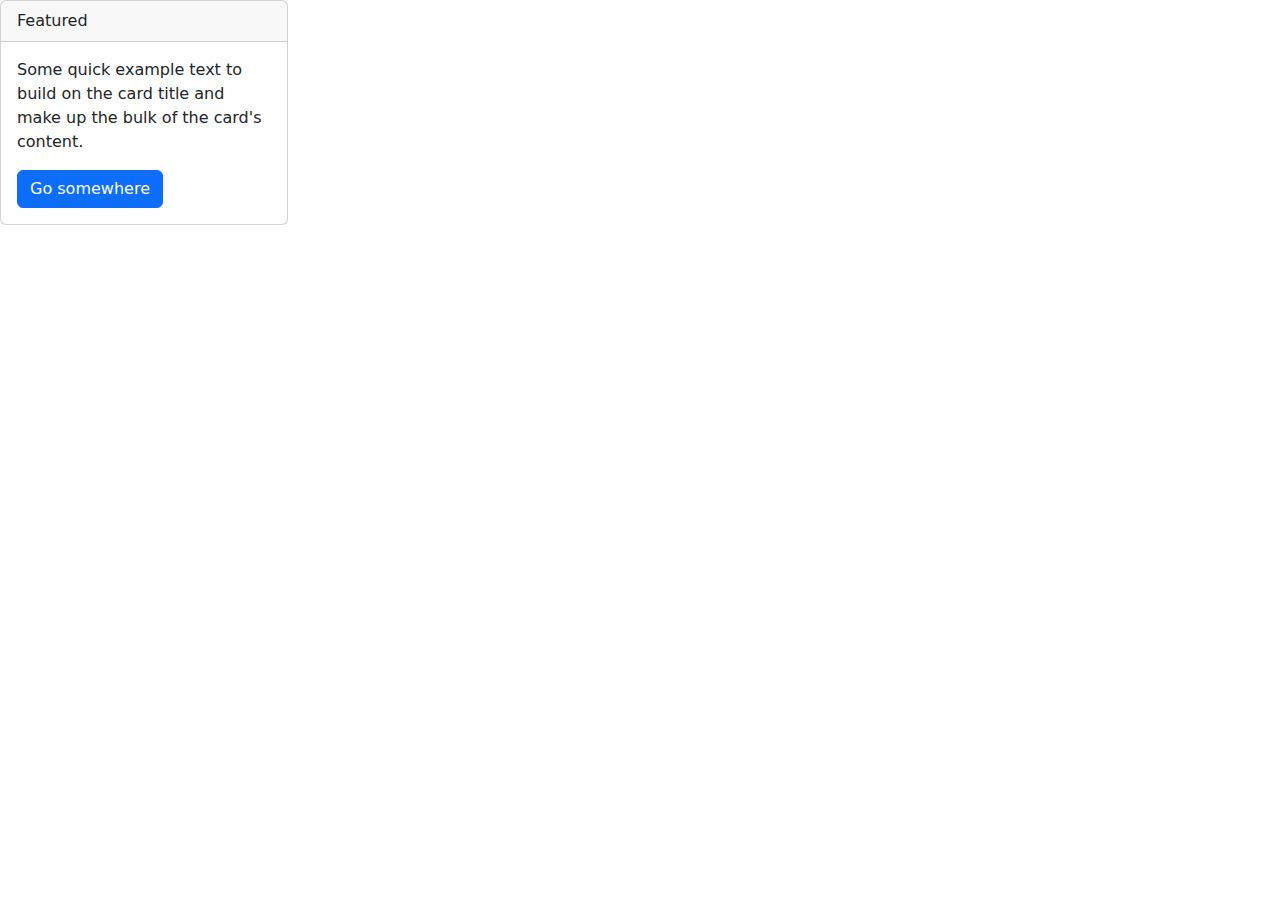
<file: card.html>
<!DOCTYPE html>
<html lang="en">
  <head>
    <meta charset="UTF-8" />
    <meta name="viewport" content="width=device-width, initial-scale=1.0" />
    <title>Document</title>
    <link
      href="https://cdn.jsdelivr.net/npm/bootstrap@5.3.3/dist/css/bootstrap.min.css"
      rel="stylesheet"
      integrity="sha384-QWTKZyjpPEjISv5WaRU9OFeRpok6YctnYmDr5pNlyT2bRjXh0JMhjY6hW+ALEwIH"
      crossorigin="anonymous"
    />
  </head>
  <body>
    <div class="card" style="width: 18rem">
      <div class="card-header">Featured</div>
      <div class="card-body">
        <p class="card-text">
          Some quick example text to build on the card title and make up the
          bulk of the card's content.
        </p>
        <a href="#" class="btn btn-primary">Go somewhere</a>
      </div>
    </div>
    <script
      src="https://cdn.jsdelivr.net/npm/bootstrap@5.3.3/dist/js/bootstrap.bundle.min.js"
      integrity="sha384-YvpcrYf0tY3lHB60NNkmXc5s9fDVZLESaAA55NDzOxhy9GkcIdslK1eN7N6jIeHz"
      crossorigin="anonymous"
    ></script>
  </body>
</html>
</file>
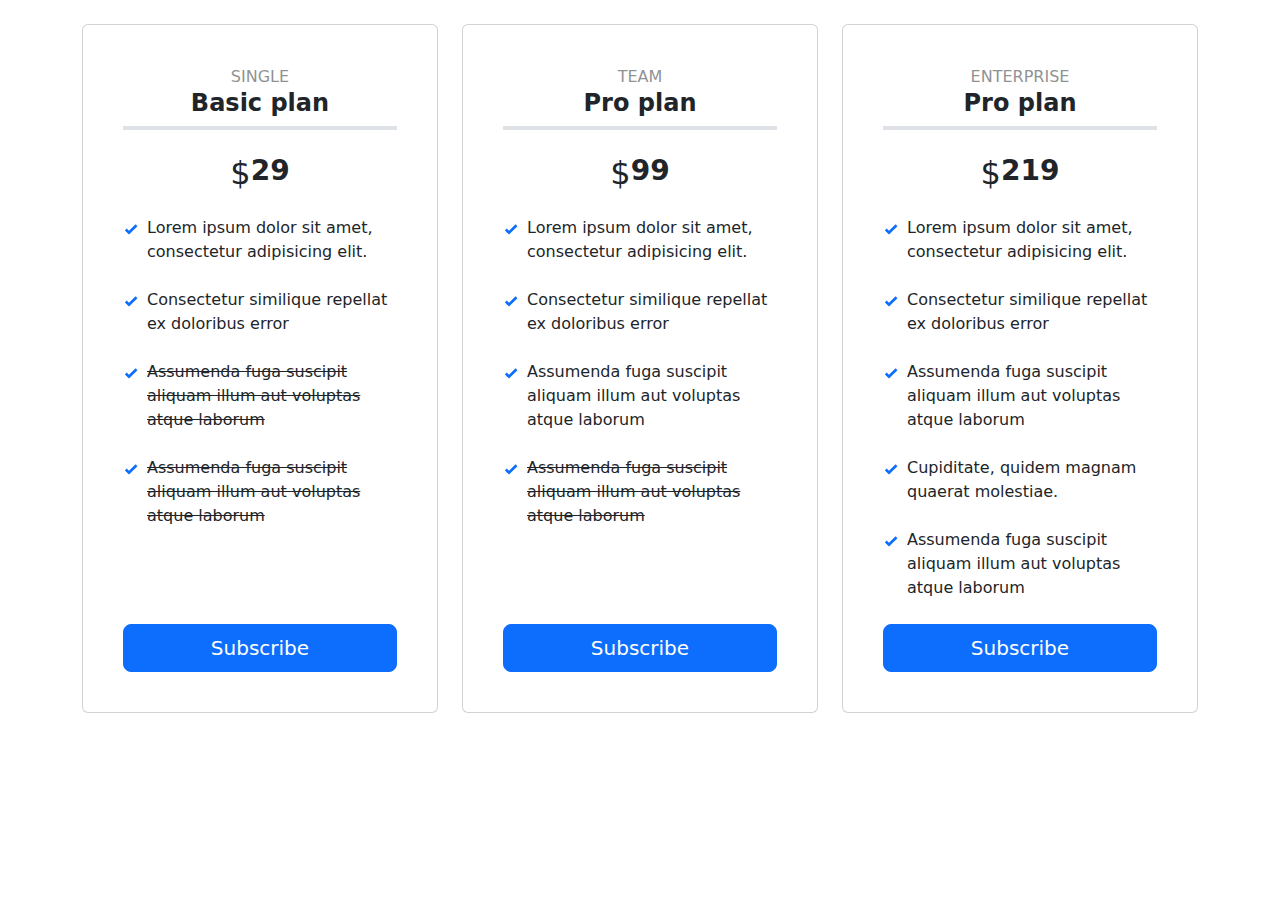
<file: pricingTable.html>
<!DOCTYPE html>
<html lang="en">
  <head>
    <meta charset="UTF-8" />
    <meta name="viewport" content="width=device-width, initial-scale=1.0" />
    <title>Document</title>
    <link
      href="https://cdn.jsdelivr.net/npm/bootstrap@5.3.3/dist/css/bootstrap.min.css"
      rel="stylesheet"
      integrity="sha384-QWTKZyjpPEjISv5WaRU9OFeRpok6YctnYmDr5pNlyT2bRjXh0JMhjY6hW+ALEwIH"
      crossorigin="anonymous"
    />
  </head>
  <body>
    <div class="container py-4">
      <div class="row g-4 g-xxl-5">
        <div class="col-lg-4 text-center">
          <div class="lc-block card h-100 p-4">
            <div class="card-body d-flex flex-column justify-content-between">
              <div>
                <div class="lc-block border-bottom border-4 mb-4">
                  <div editable="rich">
                    <p class="opacity-50 mb-0 ls-3">SINGLE</p>
                    <h2 class="fw-bolder h4">Basic plan</h2>
                  </div>
                </div>
                <div class="lc-block mb-4">
                  <div editable="rich">
                    <h3 class="fw-bolder rfs-40">
                      <span class="h2 align-top">$</span>29
                    </h3>
                  </div>
                </div>
                <div class="lc-block mb-2">
                  <div class="d-inline-flex w-100 gap-2">
                    <div>
                      <svg
                        xmlns="http://www.w3.org/2000/svg"
                        xmlns:xlink="http://www.w3.org/1999/xlink"
                        version="1.1"
                        width="1em"
                        height="1em"
                        viewBox="0 0 24 24"
                        lc-helper="svg-icon"
                        fill="currentColor"
                        class="text-primary"
                      >
                        <path
                          d="M9,20.42L2.79,14.21L5.62,11.38L9,14.77L18.88,4.88L21.71,7.71L9,20.42Z"
                        ></path>
                      </svg>
                    </div>

                    <div editable="rich">
                      <p class="text-start">
                        Lorem ipsum dolor sit amet, consectetur adipisicing
                        elit.
                      </p>
                    </div>
                  </div>
                </div>
                <div class="lc-block mb-2">
                  <div class="d-inline-flex w-100 gap-2">
                    <div>
                      <svg
                        xmlns="http://www.w3.org/2000/svg"
                        xmlns:xlink="http://www.w3.org/1999/xlink"
                        version="1.1"
                        width="1em"
                        height="1em"
                        viewBox="0 0 24 24"
                        lc-helper="svg-icon"
                        fill="currentColor"
                        class="text-primary"
                      >
                        <path
                          d="M9,20.42L2.79,14.21L5.62,11.38L9,14.77L18.88,4.88L21.71,7.71L9,20.42Z"
                        ></path>
                      </svg>
                    </div>

                    <div editable="rich">
                      <p class="text-start">
                        Consectetur similique repellat ex doloribus error
                      </p>
                    </div>
                  </div>
                </div>
                <div class="lc-block mb-2">
                  <div class="d-inline-flex w-100 gap-2">
                    <div>
                      <svg
                        xmlns="http://www.w3.org/2000/svg"
                        xmlns:xlink="http://www.w3.org/1999/xlink"
                        version="1.1"
                        width="1em"
                        height="1em"
                        viewBox="0 0 24 24"
                        lc-helper="svg-icon"
                        fill="currentColor"
                        class="text-primary"
                      >
                        <path
                          d="M9,20.42L2.79,14.21L5.62,11.38L9,14.77L18.88,4.88L21.71,7.71L9,20.42Z"
                        ></path>
                      </svg>
                    </div>

                    <div editable="rich">
                      <p class="text-start text-decoration-line-through">
                        Assumenda fuga suscipit aliquam illum aut voluptas atque
                        laborum
                      </p>
                    </div>
                  </div>
                </div>
                <div class="lc-block mb-2">
                  <div class="d-inline-flex w-100 gap-2">
                    <div>
                      <svg
                        xmlns="http://www.w3.org/2000/svg"
                        xmlns:xlink="http://www.w3.org/1999/xlink"
                        version="1.1"
                        width="1em"
                        height="1em"
                        viewBox="0 0 24 24"
                        lc-helper="svg-icon"
                        fill="currentColor"
                        class="text-primary"
                      >
                        <path
                          d="M9,20.42L2.79,14.21L5.62,11.38L9,14.77L18.88,4.88L21.71,7.71L9,20.42Z"
                        ></path>
                      </svg>
                    </div>

                    <div editable="rich">
                      <p class="text-start text-decoration-line-through">
                        Assumenda fuga suscipit aliquam illum aut voluptas atque
                        laborum
                      </p>
                    </div>
                  </div>
                </div>
              </div>
              <div class="lc-block d-grid">
                <a class="btn btn-primary btn-lg" href="#" role="button"
                  >Subscribe</a
                >
              </div>
            </div>
          </div>
        </div>
        <div class="col-lg-4 text-center">
          <div class="lc-block card h-100 p-4">
            <div class="card-body d-flex flex-column justify-content-between">
              <div>
                <div class="lc-block border-bottom border-4 mb-4">
                  <div editable="rich">
                    <p class="opacity-50 mb-0 ls-3">TEAM</p>
                    <h2 class="fw-bolder h4">Pro plan</h2>
                  </div>
                </div>
                <div class="lc-block mb-4">
                  <div editable="rich">
                    <h3 class="fw-bolder rfs-40">
                      <span class="h2 align-top">$</span>99
                    </h3>
                  </div>
                </div>
                <div class="lc-block mb-2">
                  <div class="d-inline-flex w-100 gap-2">
                    <div>
                      <svg
                        xmlns="http://www.w3.org/2000/svg"
                        xmlns:xlink="http://www.w3.org/1999/xlink"
                        version="1.1"
                        width="1em"
                        height="1em"
                        viewBox="0 0 24 24"
                        lc-helper="svg-icon"
                        fill="currentColor"
                        class="text-primary"
                      >
                        <path
                          d="M9,20.42L2.79,14.21L5.62,11.38L9,14.77L18.88,4.88L21.71,7.71L9,20.42Z"
                        ></path>
                      </svg>
                    </div>

                    <div editable="rich">
                      <p class="text-start">
                        Lorem ipsum dolor sit amet, consectetur adipisicing
                        elit.
                      </p>
                    </div>
                  </div>
                </div>
                <div class="lc-block mb-2">
                  <div class="d-inline-flex w-100 gap-2">
                    <div>
                      <svg
                        xmlns="http://www.w3.org/2000/svg"
                        xmlns:xlink="http://www.w3.org/1999/xlink"
                        version="1.1"
                        width="1em"
                        height="1em"
                        viewBox="0 0 24 24"
                        lc-helper="svg-icon"
                        fill="currentColor"
                        class="text-primary"
                      >
                        <path
                          d="M9,20.42L2.79,14.21L5.62,11.38L9,14.77L18.88,4.88L21.71,7.71L9,20.42Z"
                        ></path>
                      </svg>
                    </div>

                    <div editable="rich">
                      <p class="text-start">
                        Consectetur similique repellat ex doloribus error
                      </p>
                    </div>
                  </div>
                </div>
                <div class="lc-block mb-2">
                  <div class="d-inline-flex w-100 gap-2">
                    <div>
                      <svg
                        xmlns="http://www.w3.org/2000/svg"
                        xmlns:xlink="http://www.w3.org/1999/xlink"
                        version="1.1"
                        width="1em"
                        height="1em"
                        viewBox="0 0 24 24"
                        lc-helper="svg-icon"
                        fill="currentColor"
                        class="text-primary"
                      >
                        <path
                          d="M9,20.42L2.79,14.21L5.62,11.38L9,14.77L18.88,4.88L21.71,7.71L9,20.42Z"
                        ></path>
                      </svg>
                    </div>

                    <div editable="rich">
                      <p class="text-start">
                        Assumenda fuga suscipit aliquam illum aut voluptas atque
                        laborum
                      </p>
                    </div>
                  </div>
                </div>
                <div class="lc-block mb-2">
                  <div class="d-inline-flex w-100 gap-2">
                    <div>
                      <svg
                        xmlns="http://www.w3.org/2000/svg"
                        xmlns:xlink="http://www.w3.org/1999/xlink"
                        version="1.1"
                        width="1em"
                        height="1em"
                        viewBox="0 0 24 24"
                        lc-helper="svg-icon"
                        fill="currentColor"
                        class="text-primary"
                      >
                        <path
                          d="M9,20.42L2.79,14.21L5.62,11.38L9,14.77L18.88,4.88L21.71,7.71L9,20.42Z"
                        ></path>
                      </svg>
                    </div>

                    <div editable="rich">
                      <p class="text-start text-decoration-line-through">
                        Assumenda fuga suscipit aliquam illum aut voluptas atque
                        laborum
                      </p>
                    </div>
                  </div>
                </div>
              </div>
              <div class="lc-block d-grid">
                <a class="btn btn-primary btn-lg" href="#" role="button"
                  >Subscribe</a
                >
              </div>
            </div>
          </div>
        </div>

        <div class="col-lg-4 text-center">
          <div class="lc-block card h-100 p-4">
            <div class="card-body d-flex flex-column justify-content-between">
              <div>
                <div class="lc-block border-bottom border-4 mb-4">
                  <div editable="rich">
                    <p class="opacity-50 mb-0 ls-3">ENTERPRISE</p>
                    <h2 class="fw-bolder h4">Pro plan</h2>
                  </div>
                </div>
                <div class="lc-block mb-4">
                  <div editable="rich">
                    <h3 class="fw-bolder rfs-40">
                      <span class="h2 align-top">$</span>219
                    </h3>
                  </div>
                </div>
                <div class="lc-block mb-2">
                  <div class="d-inline-flex w-100 gap-2">
                    <div>
                      <svg
                        xmlns="http://www.w3.org/2000/svg"
                        xmlns:xlink="http://www.w3.org/1999/xlink"
                        version="1.1"
                        width="1em"
                        height="1em"
                        viewBox="0 0 24 24"
                        lc-helper="svg-icon"
                        fill="currentColor"
                        class="text-primary"
                      >
                        <path
                          d="M9,20.42L2.79,14.21L5.62,11.38L9,14.77L18.88,4.88L21.71,7.71L9,20.42Z"
                        ></path>
                      </svg>
                    </div>

                    <div editable="rich">
                      <p class="text-start">
                        Lorem ipsum dolor sit amet, consectetur adipisicing
                        elit.
                      </p>
                    </div>
                  </div>
                </div>
                <div class="lc-block mb-2">
                  <div class="d-inline-flex w-100 gap-2">
                    <div>
                      <svg
                        xmlns="http://www.w3.org/2000/svg"
                        xmlns:xlink="http://www.w3.org/1999/xlink"
                        version="1.1"
                        width="1em"
                        height="1em"
                        viewBox="0 0 24 24"
                        lc-helper="svg-icon"
                        fill="currentColor"
                        class="text-primary"
                      >
                        <path
                          d="M9,20.42L2.79,14.21L5.62,11.38L9,14.77L18.88,4.88L21.71,7.71L9,20.42Z"
                        ></path>
                      </svg>
                    </div>

                    <div editable="rich">
                      <p class="text-start">
                        Consectetur similique repellat ex doloribus error
                      </p>
                    </div>
                  </div>
                </div>
                <div class="lc-block mb-2">
                  <div class="d-inline-flex w-100 gap-2">
                    <div>
                      <svg
                        xmlns="http://www.w3.org/2000/svg"
                        xmlns:xlink="http://www.w3.org/1999/xlink"
                        version="1.1"
                        width="1em"
                        height="1em"
                        viewBox="0 0 24 24"
                        lc-helper="svg-icon"
                        fill="currentColor"
                        class="text-primary"
                      >
                        <path
                          d="M9,20.42L2.79,14.21L5.62,11.38L9,14.77L18.88,4.88L21.71,7.71L9,20.42Z"
                        ></path>
                      </svg>
                    </div>

                    <div editable="rich">
                      <p class="text-start">
                        Assumenda fuga suscipit aliquam illum aut voluptas atque
                        laborum
                      </p>
                    </div>
                  </div>
                </div>
                <div class="lc-block mb-2">
                  <div class="d-inline-flex w-100 gap-2">
                    <div>
                      <svg
                        xmlns="http://www.w3.org/2000/svg"
                        xmlns:xlink="http://www.w3.org/1999/xlink"
                        version="1.1"
                        width="1em"
                        height="1em"
                        viewBox="0 0 24 24"
                        lc-helper="svg-icon"
                        fill="currentColor"
                        class="text-primary"
                      >
                        <path
                          d="M9,20.42L2.79,14.21L5.62,11.38L9,14.77L18.88,4.88L21.71,7.71L9,20.42Z"
                        ></path>
                      </svg>
                    </div>

                    <div editable="rich">
                      <p class="text-start">
                        Cupiditate, quidem magnam quaerat molestiae.
                      </p>
                    </div>
                  </div>
                </div>
                <div class="lc-block mb-2">
                  <div class="d-inline-flex w-100 gap-2">
                    <div>
                      <svg
                        xmlns="http://www.w3.org/2000/svg"
                        xmlns:xlink="http://www.w3.org/1999/xlink"
                        version="1.1"
                        width="1em"
                        height="1em"
                        viewBox="0 0 24 24"
                        lc-helper="svg-icon"
                        fill="currentColor"
                        class="text-primary"
                      >
                        <path
                          d="M9,20.42L2.79,14.21L5.62,11.38L9,14.77L18.88,4.88L21.71,7.71L9,20.42Z"
                        ></path>
                      </svg>
                    </div>

                    <div editable="rich">
                      <p class="text-start">
                        Assumenda fuga suscipit aliquam illum aut voluptas atque
                        laborum
                      </p>
                    </div>
                  </div>
                </div>
              </div>
              <div class="lc-block d-grid">
                <a class="btn btn-primary btn-lg" href="#" role="button"
                  >Subscribe</a
                >
              </div>
            </div>
          </div>
        </div>
      </div>
    </div>

    <script
      src="https://cdn.jsdelivr.net/npm/bootstrap@5.3.3/dist/js/bootstrap.bundle.min.js"
      integrity="sha384-YvpcrYf0tY3lHB60NNkmXc5s9fDVZLESaAA55NDzOxhy9GkcIdslK1eN7N6jIeHz"
      crossorigin="anonymous"
    ></script>
  </body>
</html>
</file>
